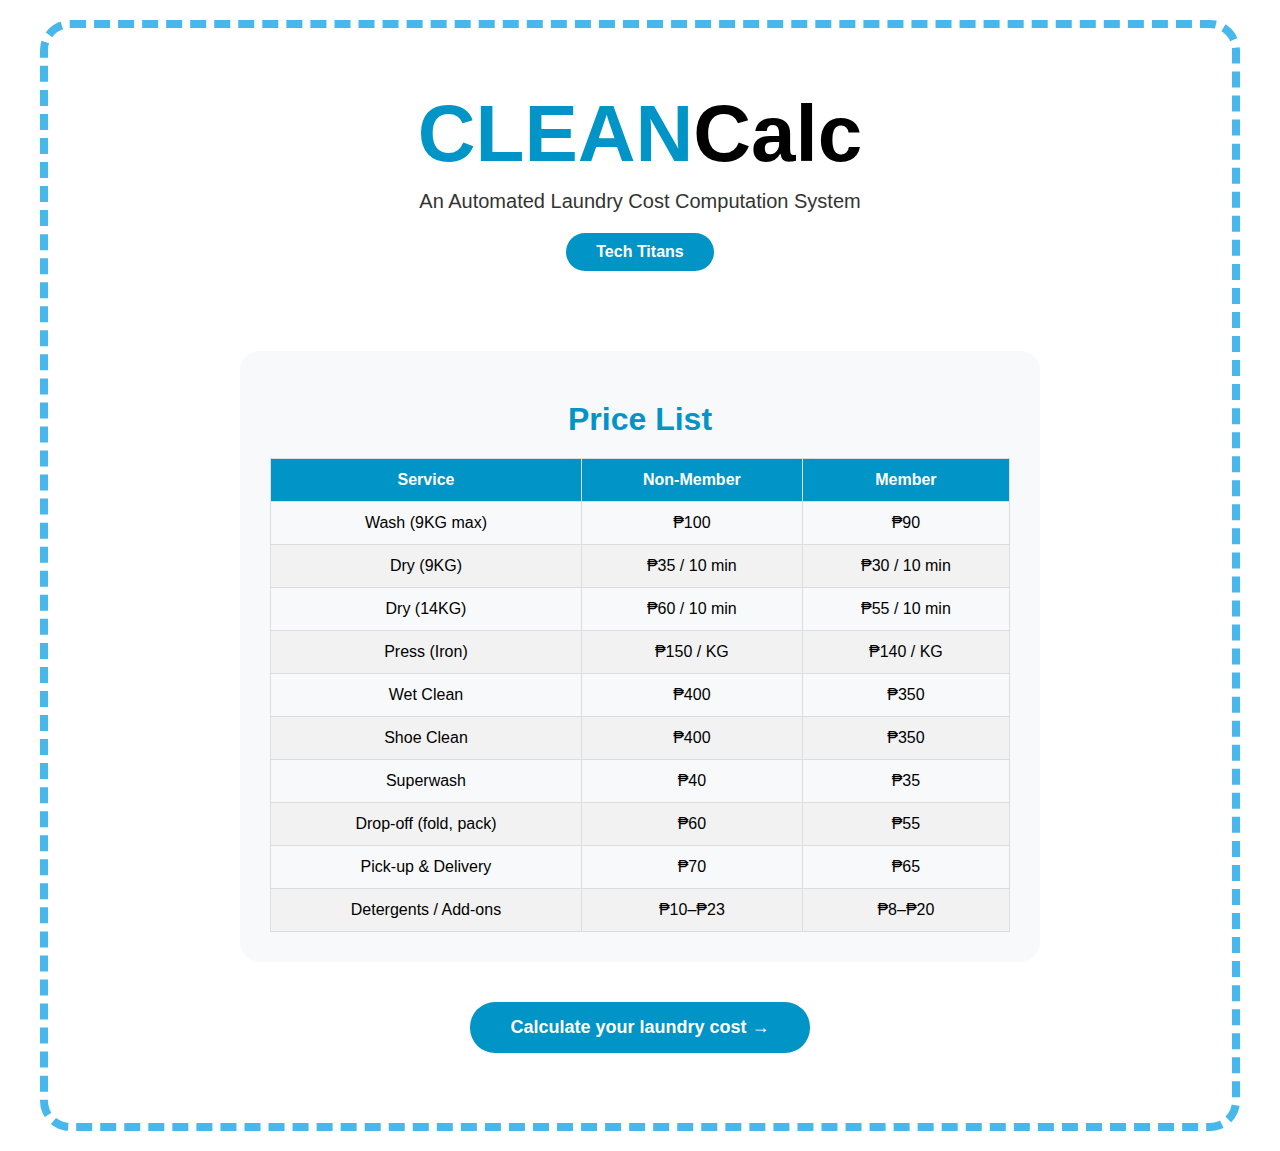
<file: index.html>
<!DOCTYPE html>
<html lang="en">
<head>
    <meta charset="UTF-8">
    <meta name="viewport" content="width=device-width, initial-scale=1.0">
    <title>CLEANCalc - Laundry Cost Computation</title>
    <link rel="stylesheet" href="styles.css">
</head>
<body>
    <!-- Homepage -->
    <div id="homepage" class="container">
        <div class="logo-section">
            <div class="logo-title">
                <span class="clean">CLEAN</span><span class="calc">Calc</span>
            </div>
            <div class="subtitle">An Automated Laundry Cost Computation System</div>
            <div class="badge">Tech Titans</div>
        </div>

        <!-- Price List -->
        <div class="price-section">
            <h2>Price List</h2>
            <div class="price-table">
                <table>
                    <thead>
                        <tr>
                            <th>Service</th>
                            <th>Non-Member</th>
                            <th>Member</th>
                        </tr>
                    </thead>
                    <tbody>
                        <tr><td>Wash (9KG max)</td><td>₱100</td><td>₱90</td></tr>
                        <tr><td>Dry (9KG)</td><td>₱35 / 10 min</td><td>₱30 / 10 min</td></tr>
                        <tr><td>Dry (14KG)</td><td>₱60 / 10 min</td><td>₱55 / 10 min</td></tr>
                        <tr><td>Press (Iron)</td><td>₱150 / KG</td><td>₱140 / KG</td></tr>
                        <tr><td>Wet Clean</td><td>₱400</td><td>₱350</td></tr>
                        <tr><td>Shoe Clean</td><td>₱400</td><td>₱350</td></tr>
                        <tr><td>Superwash</td><td>₱40</td><td>₱35</td></tr>
                        <tr><td>Drop-off (fold, pack)</td><td>₱60</td><td>₱55</td></tr>
                        <tr><td>Pick-up & Delivery</td><td>₱70</td><td>₱65</td></tr>
                        <tr><td>Detergents / Add-ons</td><td>₱10–₱23</td><td>₱8–₱20</td></tr>
                    </tbody>
                </table>
            </div>
        </div>

        <button class="btn" onclick="showMembershipSelection()">Calculate your laundry cost →</button>
    </div>

    <!-- Membership Selection Page -->
    <div id="membershipSelection" class="container hidden">
        <button class="btn btn-back" onclick="goBack('homepage')">← Back</button>
        <h2>Choose Membership Type</h2>
        <div class="toggle-group">
            <button class="toggle-btn" onclick="selectMembership(false)">Non-Member</button>
            <button class="toggle-btn" onclick="selectMembership(true)">Member</button>
        </div>
    </div>

    <!-- Service Selection Page -->
    <div id="serviceSelection" class="container hidden">
        <button class="btn btn-back" onclick="goBack('membershipSelection')">← Back</button>
        <h2>Select a Service</h2>
        <div id="membershipBadge" class="member-badge"></div>
        <div class="service-grid">
            <div class="service-card" onclick="selectService('wash')">Wash</div>
            <div class="service-card" onclick="selectService('dry')">Dry</div>
            <div class="service-card" onclick="selectService('press')">Press (Iron)</div>
            <div class="service-card" onclick="selectService('wetclean')">Wet Clean</div>
            <div class="service-card" onclick="selectService('shoeclean')">Shoe Clean</div>
            <div class="service-card" onclick="selectService('items')">Laundry Items</div>
        </div>
    </div>

    <!-- Weight Input Page -->
    <div id="weightInput" class="container hidden">
        <button class="btn btn-back" onclick="goBack('serviceSelection')">← Back</button>
        <h2 id="serviceTitle">Enter Weight</h2>
        <div id="membershipBadgeWeight" class="member-badge"></div>
        <div class="input-section">
            <div class="input-group">
                <label for="weightKg">Weight (KG)</label>
                <input type="number" id="weightKg" min="0" step="0.1" placeholder="Enter weight in KG">
            </div>
            <div id="dryOptions" class="hidden">
                <label style="font-weight: bold; color: #11658c; margin: 15px 0; display: block;">Dryer Size:</label>
                <div class="checkbox-group">
                    <input type="radio" id="dry9kg" name="drySize" value="9" checked>
                    <label for="dry9kg">9KG max</label>
                </div>
                <div class="checkbox-group">
                    <input type="radio" id="dry14kg" name="drySize" value="14">
                    <label for="dry14kg">14KG max</label>
                </div>
                <label style="font-weight: bold; color: #11658c; margin: 15px 0; display: block;">Drying Time:</label>
                <div class="input-group">
                    <input type="number" id="dryTime" min="10" step="10" value="10" placeholder="Time in minutes (multiples of 10)">
                </div>
            </div>
            <button class="btn" onclick="addService()">Add Service</button>
        </div>
    </div>

    <!-- Laundry Items Page -->
    <div id="itemsPage" class="container hidden">
        <button class="btn btn-back" onclick="goBack('serviceSelection')">← Back</button>
        <h2>Laundry Items</h2>
        <div id="membershipBadgeItems" class="member-badge"></div>
        <div class="items-list" id="itemsList"></div>
        <button class="btn" onclick="addItemsToOrder()" style="margin-top: 20px;">Add to Order</button>
    </div>

    <!-- Additional Services Page -->
    <div id="additionalServices" class="container hidden">
        <button class="btn btn-back" onclick="goBack('serviceSelection')">← Back</button>
        <h2>Additional Services</h2>
        <div id="membershipBadgeAdditional" class="member-badge"></div>
        <div class="input-section">
            <div class="checkbox-group">
                <input type="checkbox" id="superwash" value="superwash">
                <label for="superwash">Superwash</label>
            </div>
            <div class="checkbox-group">
                <input type="checkbox" id="dropoff" value="dropoff">
                <label for="dropoff">Drop-off (fold, pack)</label>
            </div>
            <div class="checkbox-group">
                <input type="checkbox" id="pickup" value="pickup">
                <label for="pickup">Pick-up & Delivery</label>
            </div>
            <div style="display: flex; gap: 10px; margin-top: 30px;">
                <button class="btn btn-secondary" onclick="askAnotherService()">Add Another Service</button>
                <button class="btn" onclick="calculateTotal()">Finish & Calculate</button>
            </div>
        </div>
    </div>

    <!-- idk -->
    <div id="postItemOptions" class="container hidden">
        <button class="btn btn-back" onclick="goBack('serviceSelection')">← Back</button>
        <h2>What would you like to do next?</h2>
        <div id="membershipBadgePostItems" class="member-badge"></div>
        <div class="input-section">
            <p style="text-align:center; color:#11658c; font-size:18px; margin-bottom:20px;">
                You’ve added laundry items to your order. Choose your next step:
            </p>
            <div style="display: flex; gap: 10px; justify-content: center; margin-top: 20px;">
                <button class="btn btn-secondary" onclick="askAnotherService()">Add Another Service</button>
                <button class="btn" onclick="calculateTotal()">Finish & Calculate</button>
            </div>
        </div>
    </div>

    <!-- Total Calculation Page -->
    <div id="totalPage" class="container hidden">
        <button class="btn btn-back" onclick="goBack('serviceSelection')">← Back</button>
        <h2>Order Summary</h2>
        <div id="membershipBadgeTotal" class="member-badge"></div>
        <div class="total-section" id="orderSummary"></div>
        <div style="display: flex; gap: 10px;">
            <button class="btn btn-secondary" onclick="startNewOrder()">New Order </button>
        </div>
    </div>


    <script src="script.js"></script>
</body>
</html>
</file>
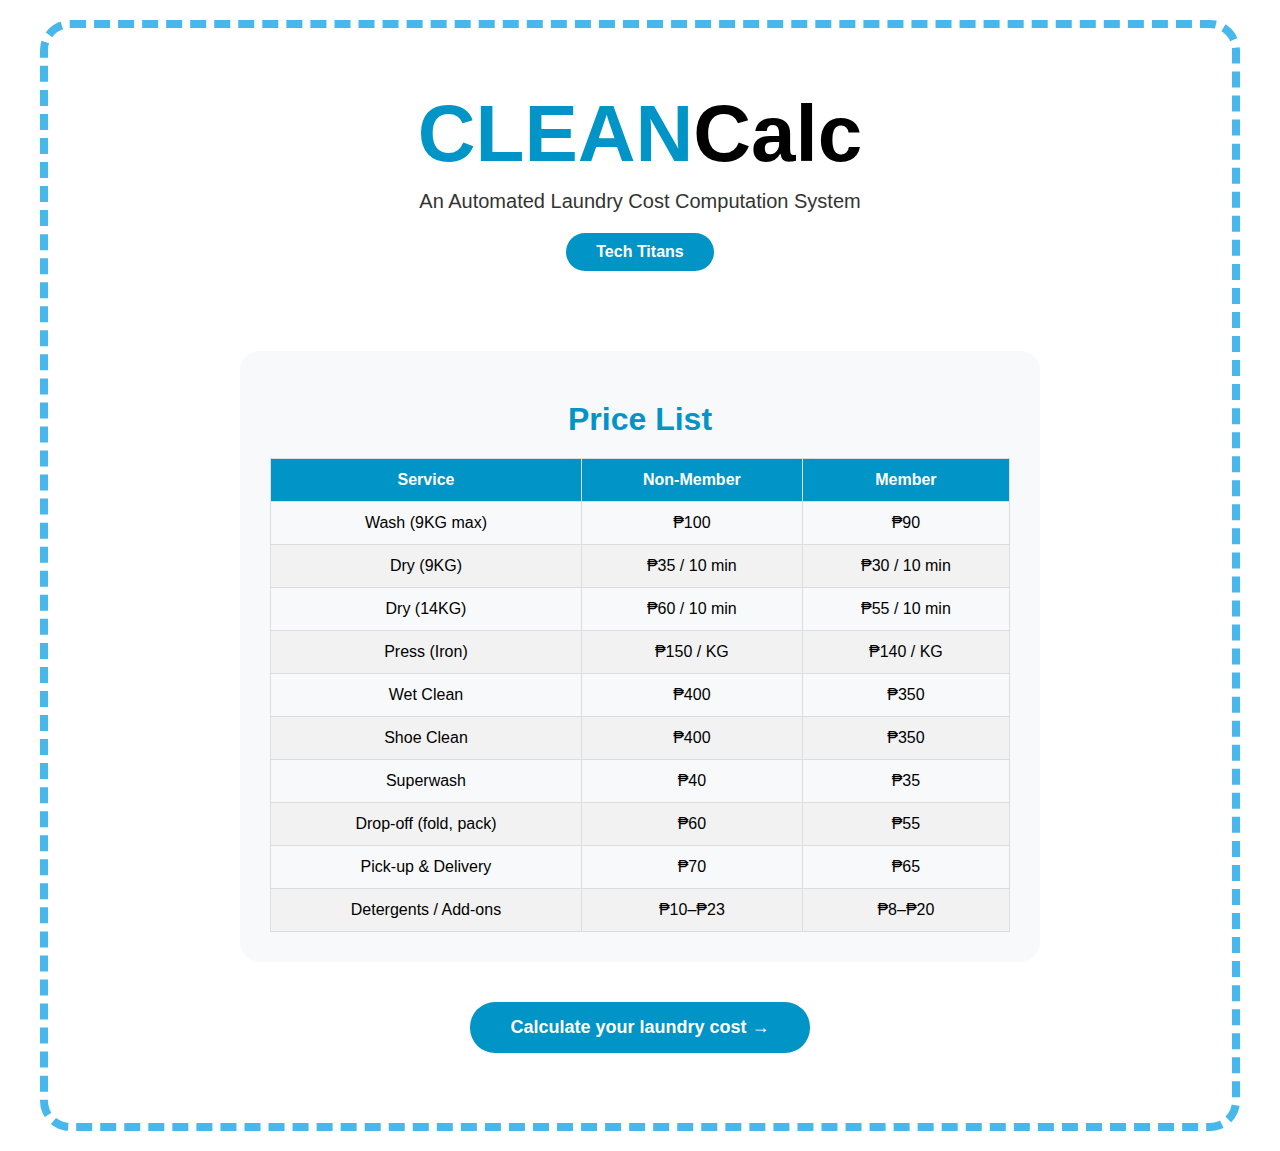
<file: index (1).html>
<!DOCTYPE html>
<html lang="en">
<head>
    <meta charset="UTF-8">
    <meta name="viewport" content="width=device-width, initial-scale=1.0">
    <title>CLEANCalc - Laundry Cost Computation</title>
    <link rel="stylesheet" href="styles.css">
</head>
<body>
    <!-- Homepage -->
    <div id="homepage" class="container">
        <div class="logo-section">
            <div class="logo-title">
                <span class="clean">CLEAN</span><span class="calc">Calc</span>
            </div>
            <div class="subtitle">An Automated Laundry Cost Computation System</div>
            <div class="badge">Tech Titans</div>
        </div>

        <!-- Price List -->
        <div class="price-section">
            <h2>Price List</h2>
            <div class="price-table">
                <table>
                    <thead>
                        <tr>
                            <th>Service</th>
                            <th>Non-Member</th>
                            <th>Member</th>
                        </tr>
                    </thead>
                    <tbody>
                        <tr><td>Wash (9KG max)</td><td>₱100</td><td>₱90</td></tr>
                        <tr><td>Dry (9KG)</td><td>₱35 / 10 min</td><td>₱30 / 10 min</td></tr>
                        <tr><td>Dry (14KG)</td><td>₱60 / 10 min</td><td>₱55 / 10 min</td></tr>
                        <tr><td>Press (Iron)</td><td>₱150 / KG</td><td>₱140 / KG</td></tr>
                        <tr><td>Wet Clean</td><td>₱400</td><td>₱350</td></tr>
                        <tr><td>Shoe Clean</td><td>₱400</td><td>₱350</td></tr>
                        <tr><td>Superwash</td><td>₱40</td><td>₱35</td></tr>
                        <tr><td>Drop-off (fold, pack)</td><td>₱60</td><td>₱55</td></tr>
                        <tr><td>Pick-up & Delivery</td><td>₱70</td><td>₱65</td></tr>
                        <tr><td>Detergents / Add-ons</td><td>₱10–₱23</td><td>₱8–₱20</td></tr>
                    </tbody>
                </table>
            </div>
        </div>

        <button class="btn" onclick="showMembershipSelection()">Calculate your laundry cost →</button>
    </div>

    <!-- Membership Selection Page -->
    <div id="membershipSelection" class="container hidden">
        <button class="btn btn-back" onclick="goBack('homepage')">← Back</button>
        <h2>Choose Membership Type</h2>
        <div class="toggle-group">
            <button class="toggle-btn" onclick="selectMembership(false)">Non-Member</button>
            <button class="toggle-btn" onclick="selectMembership(true)">Member</button>
        </div>
    </div>

    <!-- Service Selection Page -->
    <div id="serviceSelection" class="container hidden">
        <button class="btn btn-back" onclick="goBack('membershipSelection')">← Back</button>
        <h2>Select a Service</h2>
        <div id="membershipBadge" class="member-badge"></div>
        <div class="service-grid">
            <div class="service-card" onclick="selectService('wash')">Wash</div>
            <div class="service-card" onclick="selectService('dry')">Dry</div>
            <div class="service-card" onclick="selectService('press')">Press (Iron)</div>
            <div class="service-card" onclick="selectService('wetclean')">Wet Clean</div>
            <div class="service-card" onclick="selectService('shoeclean')">Shoe Clean</div>
            <div class="service-card" onclick="selectService('items')">Laundry Items</div>
        </div>
    </div>

    <!-- Weight Input Page -->
    <div id="weightInput" class="container hidden">
        <button class="btn btn-back" onclick="goBack('serviceSelection')">← Back</button>
        <h2 id="serviceTitle">Enter Weight</h2>
        <div id="membershipBadgeWeight" class="member-badge"></div>
        <div class="input-section">
            <div class="input-group">
                <label for="weightKg">Weight (KG)</label>
                <input type="number" id="weightKg" min="0" step="0.1" placeholder="Enter weight in KG">
            </div>
            <div id="dryOptions" class="hidden">
                <label style="font-weight: bold; color: #11658c; margin: 15px 0; display: block;">Dryer Size:</label>
                <div class="checkbox-group">
                    <input type="radio" id="dry9kg" name="drySize" value="9" checked>
                    <label for="dry9kg">9KG max</label>
                </div>
                <div class="checkbox-group">
                    <input type="radio" id="dry14kg" name="drySize" value="14">
                    <label for="dry14kg">14KG max</label>
                </div>
                <label style="font-weight: bold; color: #11658c; margin: 15px 0; display: block;">Drying Time:</label>
                <div class="input-group">
                    <input type="number" id="dryTime" min="10" step="10" value="10" placeholder="Time in minutes (multiples of 10)">
                </div>
            </div>
            <button class="btn" onclick="addService()">Add Service</button>
        </div>
    </div>

    <!-- Laundry Items Page -->
    <div id="itemsPage" class="container hidden">
        <button class="btn btn-back" onclick="goBack('serviceSelection')">← Back</button>
        <h2>Laundry Items</h2>
        <div id="membershipBadgeItems" class="member-badge"></div>
        <div class="items-list" id="itemsList"></div>
        <button class="btn" onclick="addItemsToOrder()" style="margin-top: 20px;">Add to Order</button>
    </div>

    <!-- Additional Services Page -->
    <div id="additionalServices" class="container hidden">
        <button class="btn btn-back" onclick="goBack('serviceSelection')">← Back</button>
        <h2>Additional Services</h2>
        <div id="membershipBadgeAdditional" class="member-badge"></div>
        <div class="input-section">
            <div class="checkbox-group">
                <input type="checkbox" id="superwash" value="superwash">
                <label for="superwash">Superwash</label>
            </div>
            <div class="checkbox-group">
                <input type="checkbox" id="dropoff" value="dropoff">
                <label for="dropoff">Drop-off (fold, pack)</label>
            </div>
            <div class="checkbox-group">
                <input type="checkbox" id="pickup" value="pickup">
                <label for="pickup">Pick-up & Delivery</label>
            </div>
            <div style="display: flex; gap: 10px; margin-top: 30px;">
                <button class="btn btn-secondary" onclick="askAnotherService()">Add Another Service</button>
                <button class="btn" onclick="calculateTotal()">Finish & Calculate</button>
            </div>
        </div>
    </div>

    <!-- idk -->
    <div id="postItemOptions" class="container hidden">
        <button class="btn btn-back" onclick="goBack('serviceSelection')">← Back</button>
        <h2>What would you like to do next?</h2>
        <div id="membershipBadgePostItems" class="member-badge"></div>
        <div class="input-section">
            <p style="text-align:center; color:#11658c; font-size:18px; margin-bottom:20px;">
                You’ve added laundry items to your order. Choose your next step:
            </p>
            <div style="display: flex; gap: 10px; justify-content: center; margin-top: 20px;">
                <button class="btn btn-secondary" onclick="askAnotherService()">Add Another Service</button>
                <button class="btn" onclick="calculateTotal()">Finish & Calculate</button>
            </div>
        </div>
    </div>

    <!-- Total Calculation Page -->
    <div id="totalPage" class="container hidden">
        <button class="btn btn-back" onclick="goBack('serviceSelection')">← Back</button>
        <h2>Order Summary</h2>
        <div id="membershipBadgeTotal" class="member-badge"></div>
        <div class="total-section" id="orderSummary"></div>
        <div style="display: flex; gap: 10px;">
            <button class="btn btn-secondary" onclick="startNewOrder()">New Order</button>
        </div>
    </div>

    <script src="script.js"></script>
</body>
</html>
</file>
<file: styles.css>
* {
    margin: 0;
    padding: 0;
    box-sizing: border-box;
}

body {
    font-family: 'Segoe UI', Tahoma, Geneva, Verdana, sans-serif;
    background: #ffffff;
    min-height: 100vh;
    display: flex;
    justify-content: center;
    align-items: center;
    padding: 20px;
}

.container {
    width: 100%;
    max-width: 1200px;
    min-height: 600px;
    background: #ffffff;
    border: 8px dashed #48b7ec;
    border-radius: 30px;
    padding: 60px 40px;
    position: relative;
    display: flex;
    flex-direction: column;
    align-items: center;
    justify-content: center;
}

/* Logo and Home */
.logo-section {
    text-align: center;
    margin-bottom: 40px;
}

.logo-title {
    font-size: 80px;
    font-weight: bold;
    margin-bottom: 10px;
}

.logo-title .clean {
    color: #0094c7;
}

.logo-title .calc {
    color: #000000;
}

.subtitle {
    font-size: 20px;
    color: #333;
    margin-bottom: 20px;
}

.badge {
    background: #0094c7;
    color: white;
    padding: 10px 30px;
    border-radius: 25px;
    display: inline-block;
    font-weight: bold;
    margin-bottom: 40px;
}

/* buttons */
.btn {
    background: #0094c7;
    color: white;
    border: none;
    padding: 15px 40px;
    font-size: 18px;
    border-radius: 25px;
    cursor: pointer;
    margin: 10px;
    font-weight: bold;
}

.btn:hover,
.btn:focus,
.btn:active {
    background: #0094c7;
    color: white;
    outline: none;
}

.btn-secondary {
    background: #d7bb45;
    color: white;
}

.btn-secondary:hover,
.btn-secondary:focus,
.btn-secondary:active {
    background: #d7bb45;
    color: white;
    outline: none;
}

.btn-back {
    position: absolute;
    top: 20px;
    left: 20px;
    padding: 10px 25px;
    font-size: 16px;
}

/* service cards */
.service-grid {
    display: grid;
    grid-template-columns: repeat(auto-fit, minmax(200px, 1fr));
    gap: 20px;
    width: 100%;
    max-width: 800px;
    margin: 20px 0;
}

.service-card {
    background: #48b7ec;
    color: white;
    padding: 30px 20px;
    border-radius: 20px;
    cursor: pointer;
    text-align: center;
    font-weight: bold;
    font-size: 18px;
}

.service-card:hover,
.service-card:focus,
.service-card:active {
    background: #48b7ec;
    color: white;
    outline: none;
}

/* input design */
.input-section {
    background: #f8f9fa;
    padding: 30px;
    border-radius: 20px;
    margin: 20px 0;
    width: 100%;
    max-width: 600px;
}

.input-group {
    margin: 20px 0;
}

.input-group label {
    display: block;
    font-size: 18px;
    font-weight: bold;
    color: #11658c;
    margin-bottom: 10px;
}

.input-group input {
    width: 100%;
    padding: 12px;
    font-size: 16px;
    border: 2px solid #0094c7;
    border-radius: 15px;
    outline: none;
}

/* Checkbox and radio groups */
.checkbox-group {
    display: flex;
    align-items: center;
    margin: 15px 0;
}

.checkbox-group input[type="checkbox"],
.checkbox-group input[type="radio"] {
    width: 25px;
    height: 25px;
    margin-right: 15px;
    cursor: pointer;
}

.checkbox-group label {
    font-size: 16px;
    cursor: pointer;
}

/* item Cards */
.item-card {
    background: #f8f9fa;
    padding: 20px;
    border-radius: 15px;
    margin: 10px 0;
    display: flex;
    justify-content: space-between;
    align-items: center;
}

.item-name {
    font-weight: bold;
    color: #11658c;
    font-size: 16px;
}

.item-price {
    color: #666;
    font-size: 14px;
    margin-top: 5px;
}

.quantity-control {
    display: flex;
    align-items: center;
    gap: 10px;
}

.qty-btn {
    background: #0094c7;
    color: white;
    border: none;
    width: 35px;
    height: 35px;
    border-radius: 50%;
    cursor: pointer;
    font-size: 20px;
    font-weight: bold;
}

.qty-btn:hover,
.qty-btn:focus,
.qty-btn:active {
    background: #0094c7;
    color: white;
    outline: none;
}

.qty-display {
    min-width: 40px;
    text-align: center;
    font-weight: bold;
    font-size: 18px;
}

/* Total Summary */
.total-section {
    background: #0094c7;
    color: white;
    padding: 30px;
    border-radius: 20px;
    margin: 20px 0;
    width: 100%;
    max-width: 800px;
}

.total-item {
    display: flex;
    justify-content: space-between;
    padding: 10px 0;
    border-bottom: 1px solid rgba(255,255,255,0.3);
}

.total-final {
    font-size: 24px;
    font-weight: bold;
    margin-top: 20px;
    padding-top: 20px;
    border-top: 2px solid white;
}

/* Toggle buttons */
.toggle-group {
    display: flex;
    justify-content: center;
    flex-wrap: wrap;
    gap: 20px;
    margin: 40px 0;
}

.toggle-btn {
    background: #e0e0e0;
    color: #333;
    padding: 20px 50px;
    border-radius: 25px;
    border: none;
    cursor: pointer;
    font-weight: bold;
    font-size: 20px;
    min-width: 200px;
}

.toggle-btn:hover,
.toggle-btn:focus,
.toggle-btn:active {
    background: #e0e0e0;
    color: #333;
    outline: none;
}

.toggle-btn.active {
    background: #0094c7;
    color: white;
}

/* Items list */
.items-list {
    width: 100%;
    max-width: 600px;
}

/* hidden */
.hidden {
    display: none !important;
}

/* headings */
h2 {
    color: #0094c7;
    margin: 20px 0;
    text-align: center;
    font-size: 32px;
}

/* Price List */
.price-section {
    background: #f8f9fa;
    padding: 30px;
    border-radius: 20px;
    margin-bottom: 30px;
    width: 100%;
    max-width: 800px;
    text-align: center;
}

.price-section h2 {
    color: #0094c7;
    margin-bottom: 20px;
}

.price-table {
    overflow-x: auto;
}

.price-table table {
    width: 100%;
    border-collapse: collapse;
    font-size: 16px;
}

.price-table th,
.price-table td {
    padding: 12px 15px;
    border: 1px solid #ddd;
}

.price-table th {
    background: #0094c7;
    color: white;
}

.price-table tr:nth-child(even) {
    background-color: #f2f2f2;
}

/* Membership Badge */
.member-badge {
    background: #0094c7;
    color: white;
    font-weight: bold;
    padding: 8px 20px;
    border-radius: 25px;
    margin-bottom: 20px;
    text-align: center;
}
</file>
